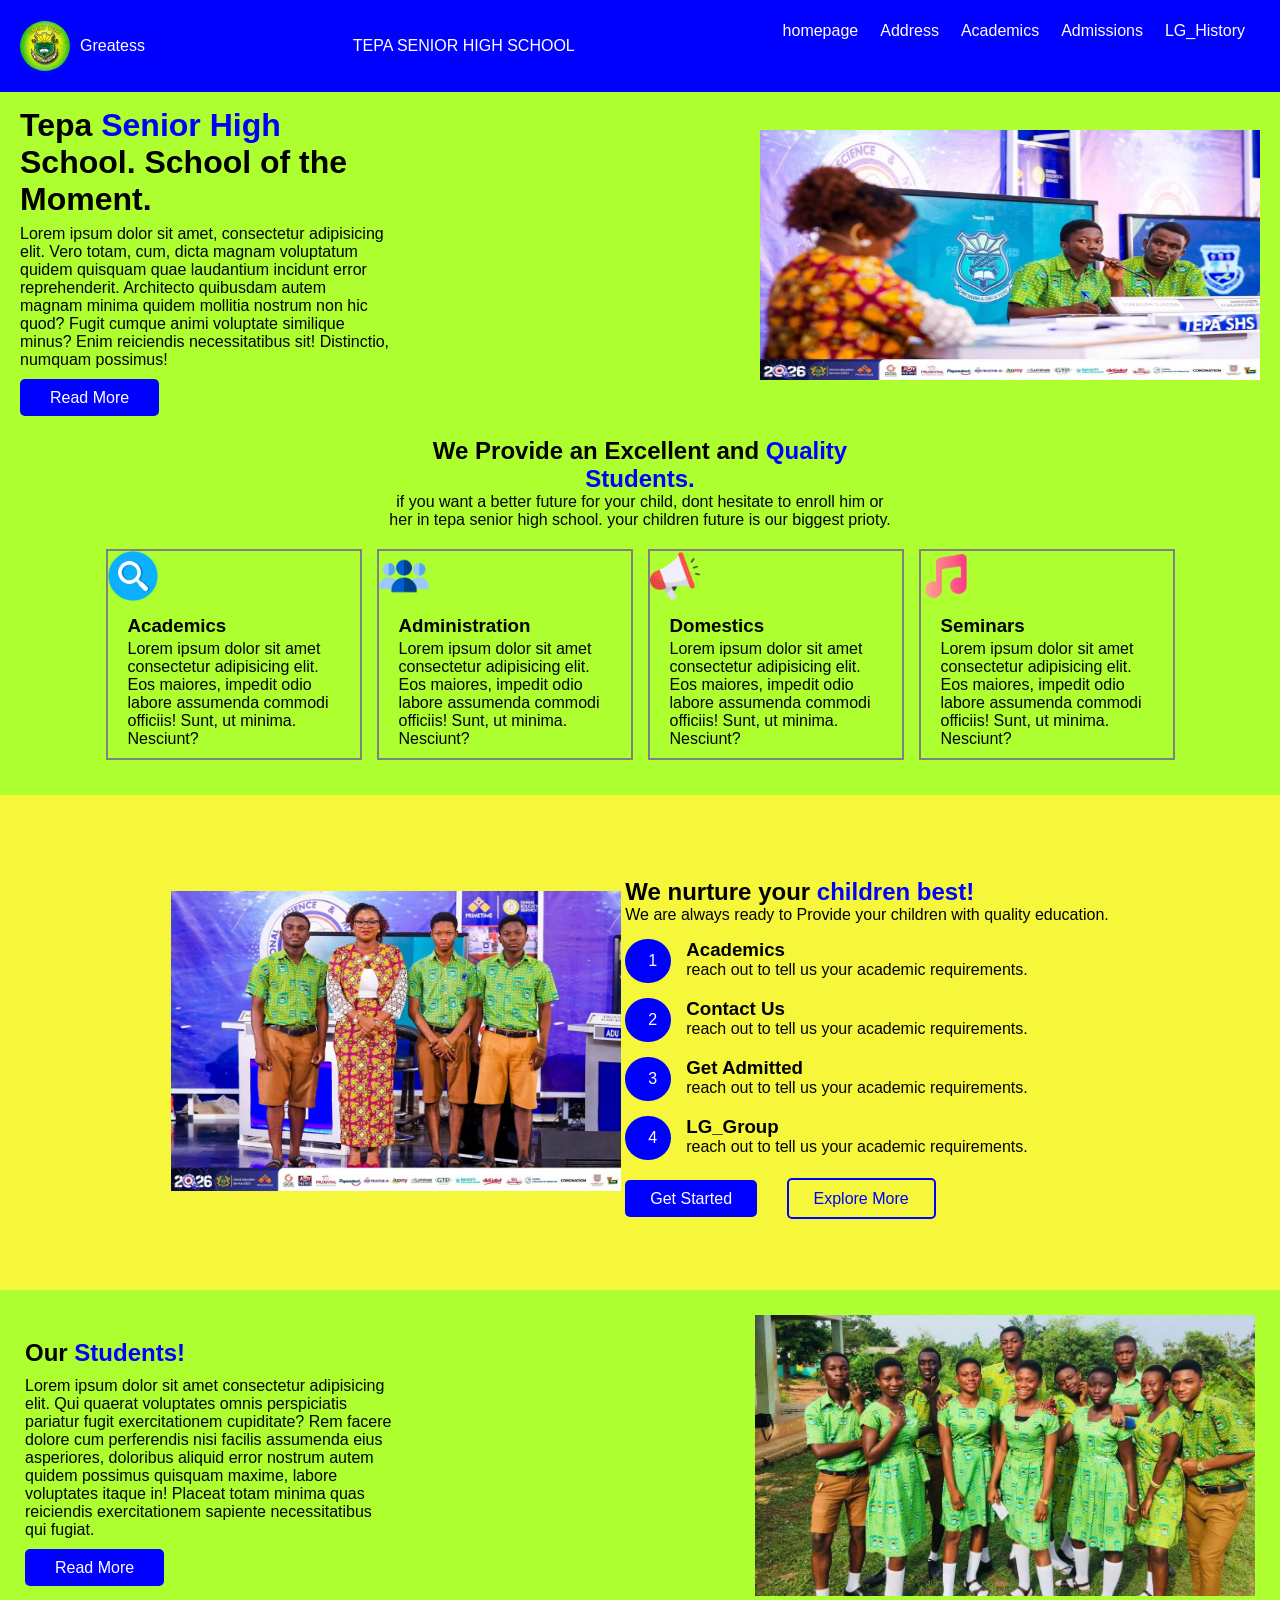
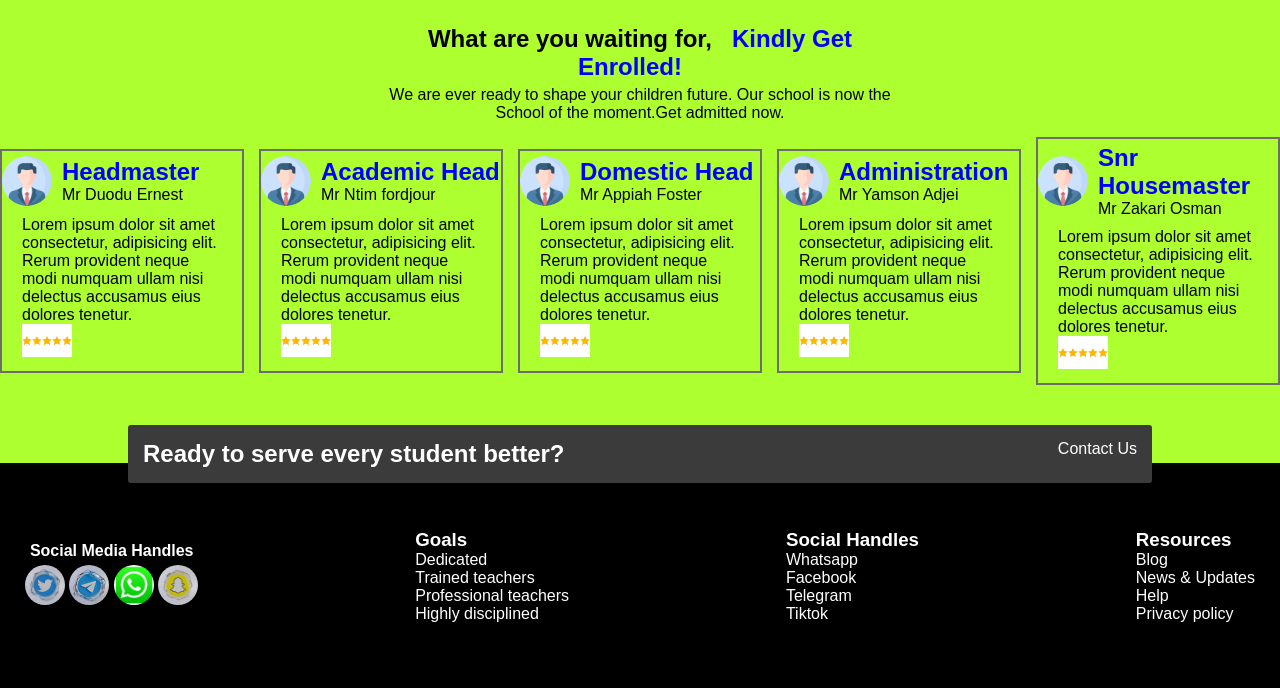
<file: index.html>
<!DOCTYPE html>
<html lang="en">
<head>
    <meta charset="UTF-8">
    <meta name="viewport" content="width=device-width, initial-scale=1.0">
    <title>Tepa Senior High School</title>
    <link rel="stylesheet" href="style.css">
    <link rel="favicon" href="images/tess.jpg">
</head>
<body class="over">
    <div class="nav">
        <div class="first">
            <img src="images/currentlogo.jpg" alt="">
            <p>Greatess</p>
        </div>

        <div class="second">
            <P>TEPA SENIOR HIGH SCHOOL</P>
        </div>

        <div class="third">
        <ul>
            <li><a href="homepage.html">homepage</a></li>
            <li><a href="alumini.html">Address</a></li>
            <li><a href="Academics.html">Academics</a></li>
            <li><a href="">Admissions</a></li>
            <li><a href="">LG_History</a></li>

        </ul>
        </div>
    </div>

    <header>
        <div  class="desc">
            <h1>Tepa <span class="snr">Senior High</span> School. School of the Moment.</h1>
            <p>Lorem ipsum dolor sit amet, consectetur adipisicing elit. Vero totam, cum, dicta magnam voluptatum quidem quisquam quae laudantium incidunt error reprehenderit. Architecto quibusdam autem magnam minima quidem mollitia nostrum non hic quod? Fugit cumque animi voluptate similique minus? Enim reiciendis necessitatibus sit! Distinctio, numquam possimus!</p>
            <a href="">Read More</a>
        </div>
        <div class="photo">
            <img src="images/NSMquiz.jpg" alt="">
        </div>
        

    </header>
    <div class="better">
        <h2>We Provide an Excellent and <span class="change">Quality Students.</span></h2>
        <p>if you want a better future for your child, 
            dont hesitate to enroll him or her in tepa senior high school.
        your children future is our biggest prioty.</p>
    </div>
<!-- this is the third part of the website -->
 <section class="cards">
    <div class="one">
        <div class="pic">
            <img src="images/search.png" alt="">
        </div>
        <div class="feed">
            <h3>Academics</h3>
            <p>Lorem ipsum dolor sit amet consectetur adipisicing elit. Eos maiores, impedit odio labore assumenda commodi officiis! Sunt, ut minima. Nesciunt?</p>
        </div>
    </div>

     <div class="one">
        <div class="pic">
            <img src="images/group.png" alt="">
        </div>
        <div class="feed">
            <h3>Administration</h3>
            <p>Lorem ipsum dolor sit amet consectetur adipisicing elit. Eos maiores, impedit odio labore assumenda commodi officiis! Sunt, ut minima. Nesciunt?</p>
        </div>
    </div>

     <div class="one">
        <div class="pic">
            <img src="images/megaphone.png" alt="">
        </div>
        <div class="feed">
            <h3>Domestics</h3>
            <p>Lorem ipsum dolor sit amet consectetur adipisicing elit. Eos maiores, impedit odio labore assumenda commodi officiis! Sunt, ut minima. Nesciunt?</p>
        </div>
    </div>

     <div class="one">
        <div class="pic">
            <img src="images/music.png" alt="">
        </div>
        <div class="feed">
            <h3>Seminars</h3>
            <p>Lorem ipsum dolor sit amet consectetur adipisicing elit. Eos maiores, impedit odio labore assumenda commodi officiis! Sunt, ut minima. Nesciunt?</p>
        </div>
    </div>
 </section>

 <!-- this is the second part of the website -->
 <section class="edition">
  
<div class="nsm">
    <img src="images/endNSMquiz.jpg" alt="">
</div>
<div class="plain">
    <h2>We nurture your <span class="chil">children best!</span></h2>
    <p>We are always ready to Provide your children with quality education.</p>
    <div class="seperate">
    <p class="num">1</p><div><h3>Academics</h3>
    <p>reach out to tell us your academic requirements.</p>
    </div>
    </div>

      <div class="seperate">
    <p class="num">2</p><div><h3>Contact Us</h3>
    <p>reach out to tell us your academic requirements.</p>
    </div>
    </div>

      <div class="seperate">
    <p class="num">3</p><div><h3>Get Admitted</h3>
    <p>reach out to tell us your academic requirements.</p>
    </div>
    </div>

      <div class="seperate">
    <p class="num">4</p><div><h3>LG_Group</h3>
    <p>reach out to tell us your academic requirements.</p>
    </div>
    </div>
<div class="anchor">
    <a href="" class="gs">Get Started</a>
    <a href="" class="rm">Explore More</a>
    </div>
 </section>

 <section class="new">
    <div class="our">
        <h1>Our <span class="skuul">Students!</span></h1>
        <p>Lorem ipsum dolor sit amet consectetur adipisicing elit. Qui quaerat voluptates omnis perspiciatis pariatur fugit exercitationem cupiditate? Rem facere dolore cum perferendis nisi facilis assumenda eius asperiores, doloribus aliquid error nostrum autem quidem possimus quisquam maxime, labore voluptates itaque in! Placeat totam minima quas reiciendis exercitationem sapiente necessitatibus qui fugiat.</p>
        <a href="">Read More</a>
    </div>
    <div class="picture">
        <img src="images/group.jpg" alt="">
    </div>
 </section>

 <div class="enroll">
    <h2>What are you waiting for,<span class="sharp">Kindly Get Enrolled!</span></h2>
    <p>We are ever ready to shape your children future.
        Our school is now the School of the moment.Get admitted now.
    </p>
 </div>


 <section class="admin">
    <div class="folo">
     <div class="profile">
        <img src="images/profile.png" alt="">

        <div>
         <h2><span class="duo">Headmaster</span></h2>
        <p>Mr Duodu Ernest</p>
    </div>
    </div>
    
    <div class="sharp">
    <p>Lorem ipsum dolor sit amet consectetur, adipisicing elit. Rerum provident neque modi numquam ullam nisi delectus accusamus eius dolores tenetur.</p>
    <img src="images/fivestars.jpg" alt="">
    </div>
    </div>

      <div class="folo">
     <div class="profile">
        <img src="images/profile.png" alt="">

        <div>
         <h2><span class="duo">Academic Head </span></h2>
        <p>Mr Ntim fordjour</p>
    </div>
    </div>
    
    <div class="sharp">
    <p>Lorem ipsum dolor sit amet consectetur, adipisicing elit. Rerum provident neque modi numquam ullam nisi delectus accusamus eius dolores tenetur.</p>
    <img src="images/fivestars.jpg" alt="">
    </div>
    </div>

      <div class="folo">
     <div class="profile">
        <img src="images/profile.png" alt="">

        <div>
         <h2><span class="duo">Domestic Head</span></h2>
        <p>Mr Appiah Foster</p>
    </div>
    </div>
    
    <div class="sharp">
    <p>Lorem ipsum dolor sit amet consectetur, adipisicing elit. Rerum provident neque modi numquam ullam nisi delectus accusamus eius dolores tenetur.</p>
    <img src="images/fivestars.jpg" alt="">
    </div>
    </div>

      <div class="folo">
     <div class="profile">
        <img src="images/profile.png" alt="">

        <div>
         <h2><span class="duo">Administration</span></h2>
        <p>Mr Yamson Adjei</p>
    </div>
    </div>
    
    <div class="sharp">
    <p>Lorem ipsum dolor sit amet consectetur, adipisicing elit. Rerum provident neque modi numquam ullam nisi delectus accusamus eius dolores tenetur.</p>
    <img src="images/fivestars.jpg" alt="">
    </div>
    </div>

      <div class="folo">
     <div class="profile">
        <img src="images/profile.png" alt="">

        <div>
         <h2><span class="duo">Snr Housemaster</span></h2>
        <p>Mr Zakari Osman</p>
    </div>
    </div>
    
    <div class="sharp">
    <p>Lorem ipsum dolor sit amet consectetur, adipisicing elit. Rerum provident neque modi numquam ullam nisi delectus accusamus eius dolores tenetur.</p>
    <img src="images/fivestars.jpg" alt="">
    </div>
    </div>
    
 </section>
   

  <!-- this is the end of the website -->
     <div class="great">
        <div>
            <h2>Ready to serve every student better?</h2>
        </div>
        <div>
            <p>Contact Us</p>
        </div>
     </div>

     <footer>
        <div class="handles">
            <h4> Social Media Handles</h4>
            <img src="images/twitter.jpg" alt="">
            <img src="images/telegram.jpg" alt="">
            <img src="images/whatsapp.jpg" alt="">
            <img src="images/snapchat.jpg" alt="">
        </div>
        <div>
            <h3>Goals</h3>
            <p>Dedicated</p>
            <p>Trained teachers</p>
            <p>Professional teachers</p>
            <p>Highly disciplined</p>
        </div>
        <div>
            <h3>Social Handles</h3>
            <p>Whatsapp</p>
            <p>Facebook</p>
            <p>Telegram</p>
            <p>Tiktok</p>
        </div>
        <div>
            <h3>Resources</h3>
            <p>Blog</p>
            <p>News & Updates</p>
            <p>Help</p>
            <p>Privacy policy</p>
        </div>
     </footer>

   
</body>
</html>
</file>
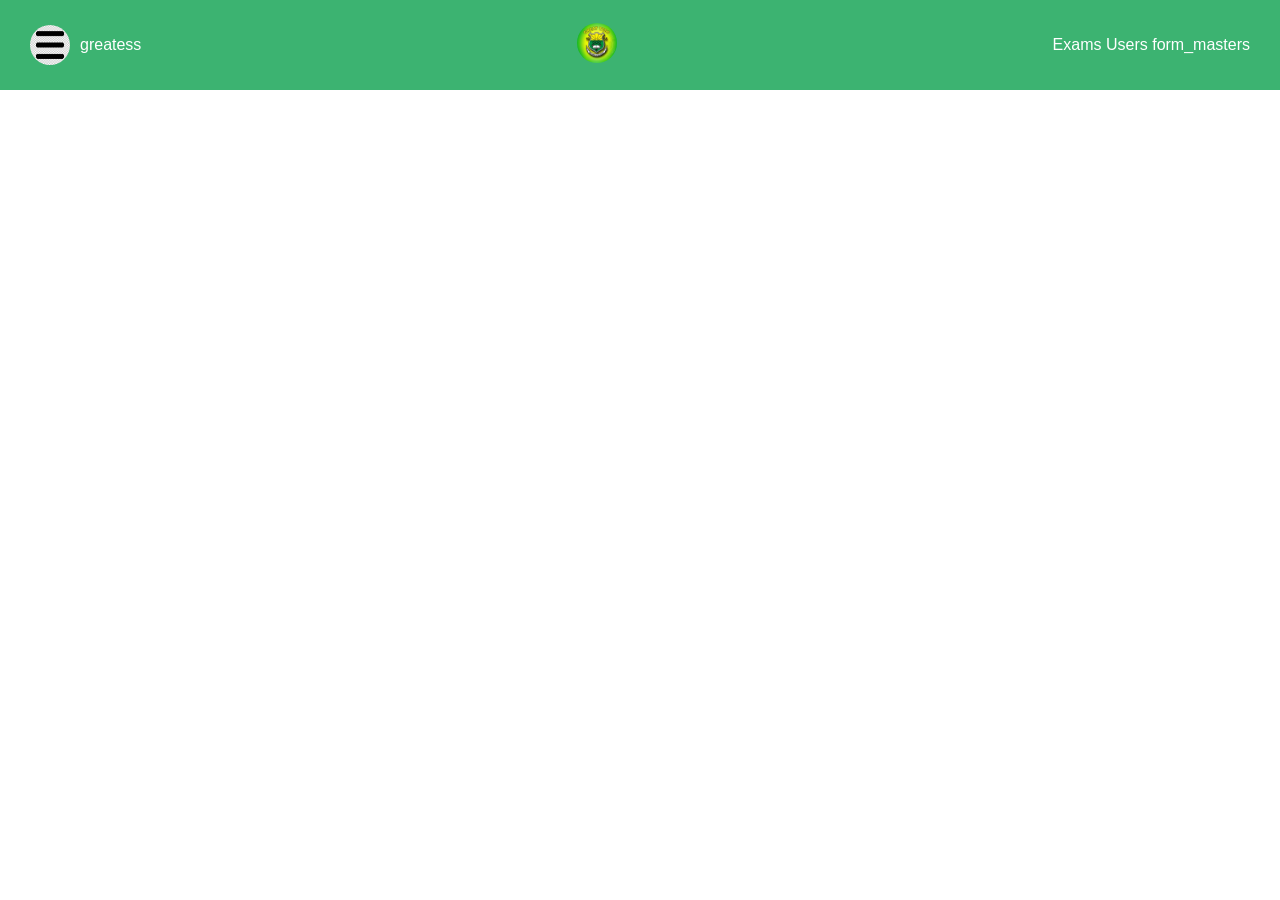
<file: Academics.html>
<!DOCTYPE html>
<html lang="en">
<head>
    <meta charset="UTF-8">
    <meta name="viewport" content="width=device-width, initial-scale=1.0">
    <title>Academics</title>
    <link rel="stylesheet" href="style.css">

</head>
<body>
    <nav class="academia">
        <div class="aca1">
            <img src="images/menuicon.jpg" alt="">
            <p>greatess</p>
        </div>

        <div class="aca2">
            <img src="images/currentlogo.jpg" alt="">
        </div>

        <div class="aca3">
            <a href="">Exams</a>
             <a href="">Users</a>
              <a href="">form_masters</a>
        </div>
    </nav>


</body>
</html>
</file>
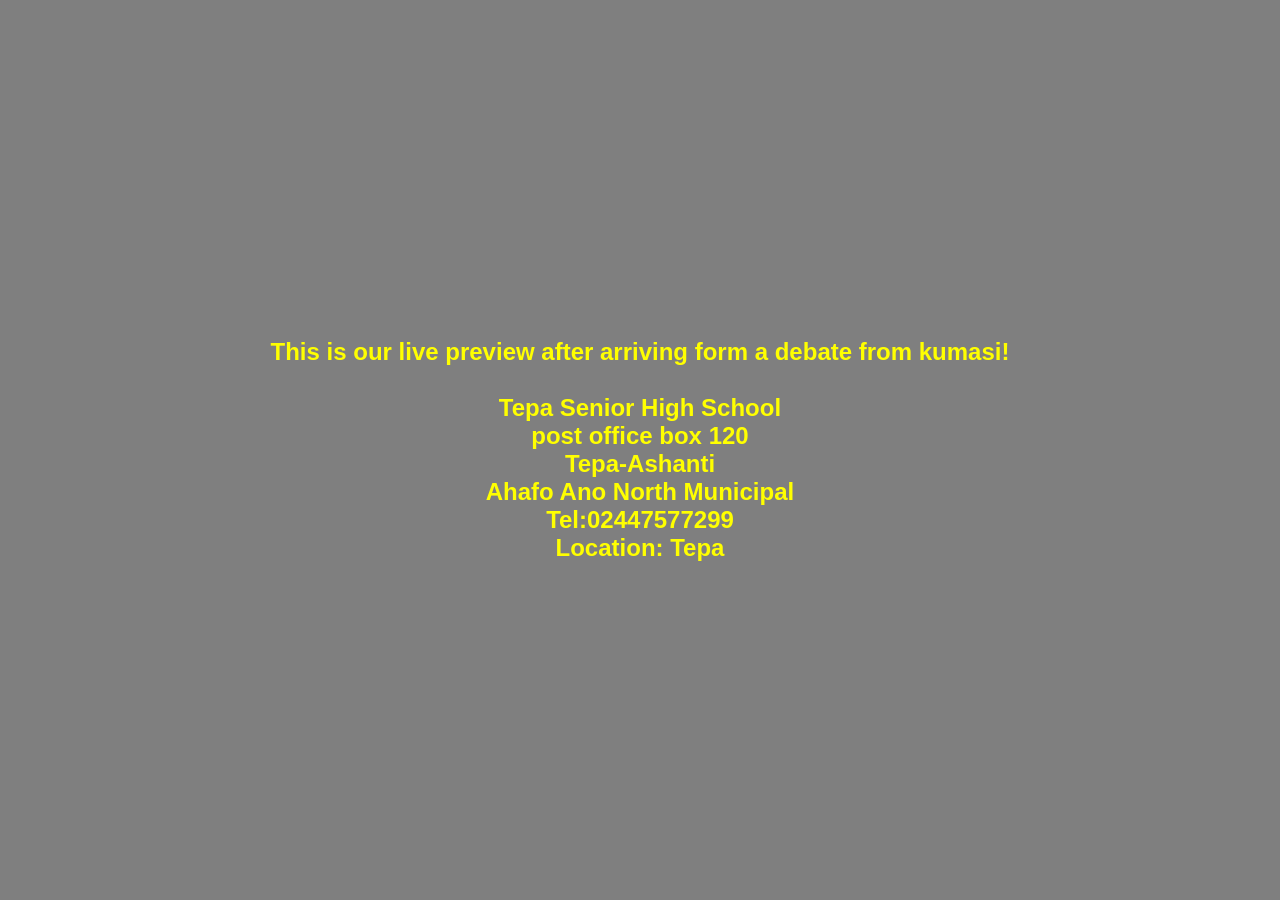
<file: alumini.html>
<!DOCTYPE html>
<html lang="en">
<head>
    <meta charset="UTF-8">
    <meta name="viewport" content="width=device-width, initial-scale=1.0">
    <title>Document</title>
    <link rel="stylesheet" href="style.css">
</head>
<body>
    <section class="preview">
        <video class="backvideo" autoplay muted loop playsinline>
            <source src="videos/studentsbus.mp4" >
        </video>

        <div class="shadow"></div>
        <h1 class="adres">This is our live preview after arriving form a debate from kumasi!
            <br>
            <br>
            Tepa Senior High School
            <br>
            post office box 120
            <br>
            Tepa-Ashanti
            <br>
            Ahafo Ano North Municipal
            <br>
            Tel:02447577299
            <br>
            Location: Tepa
        </h1>
        
    </section>



</body>
</html>
</file>
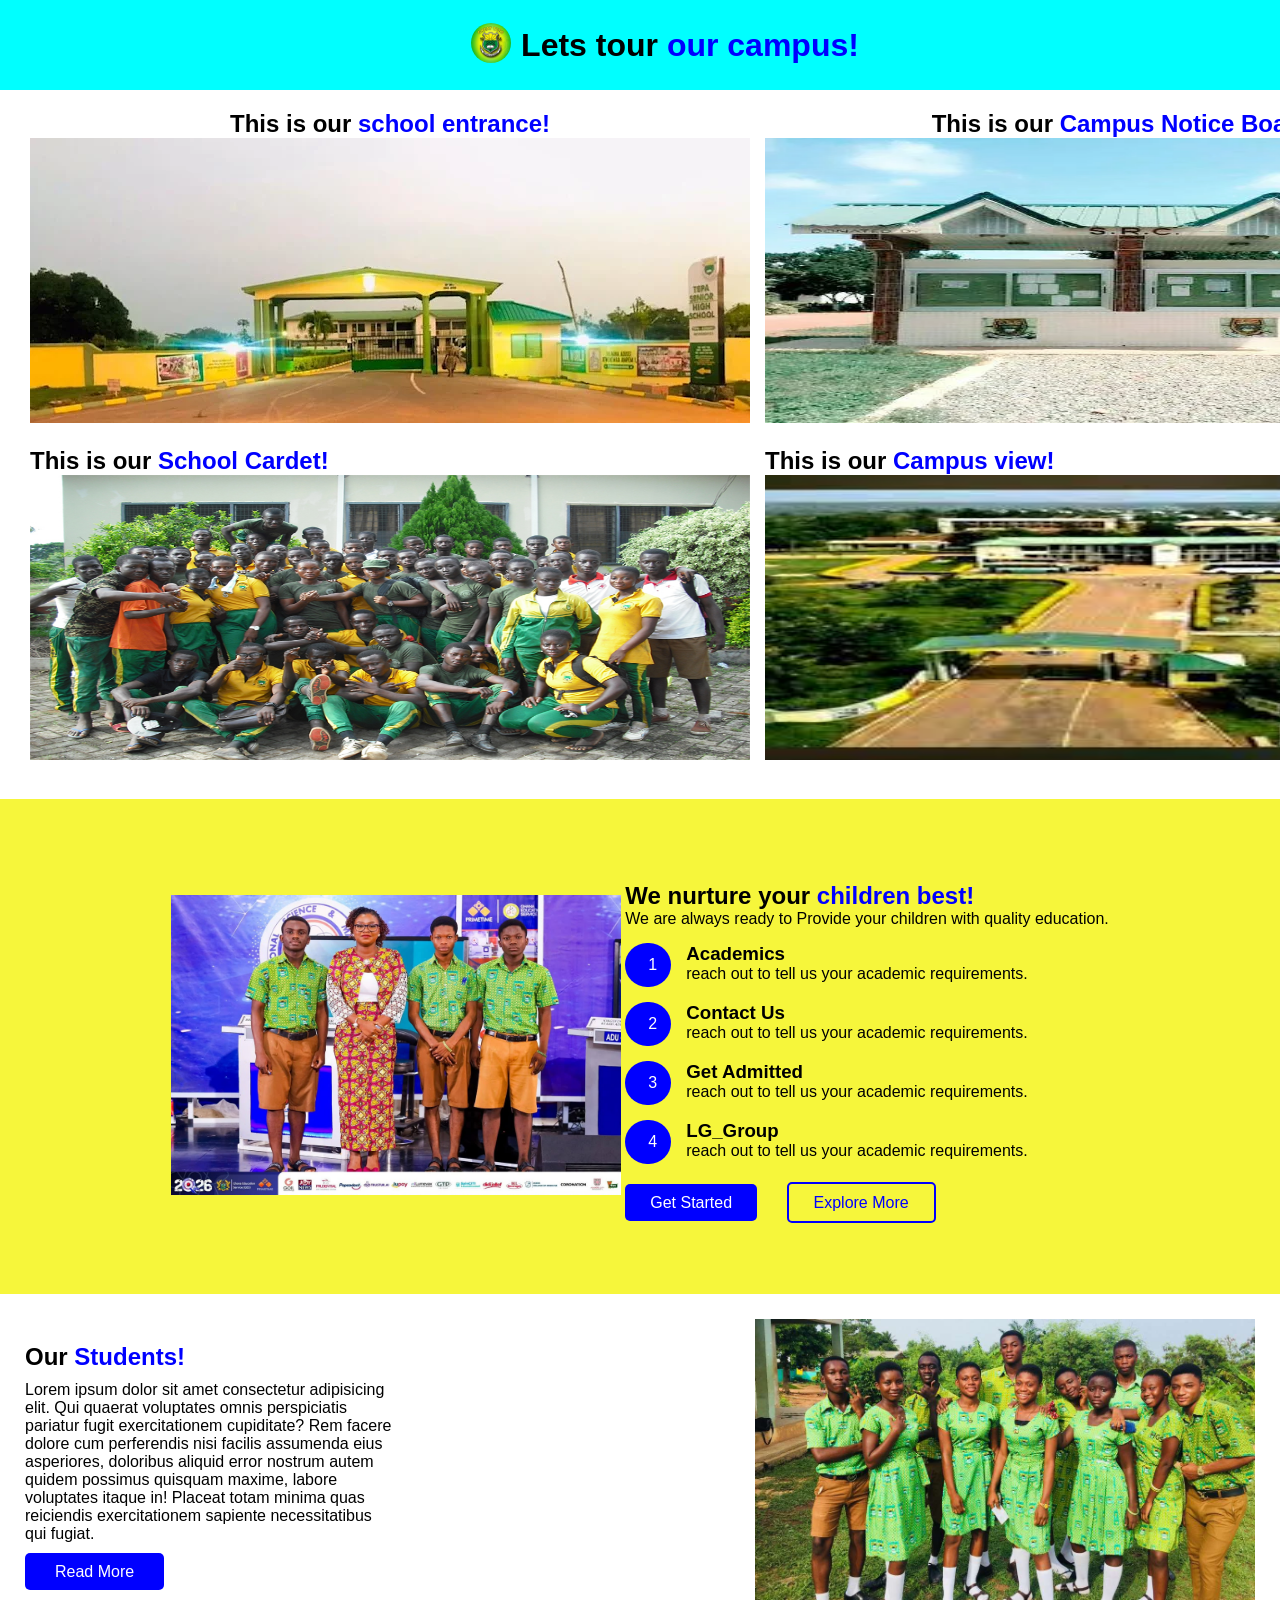
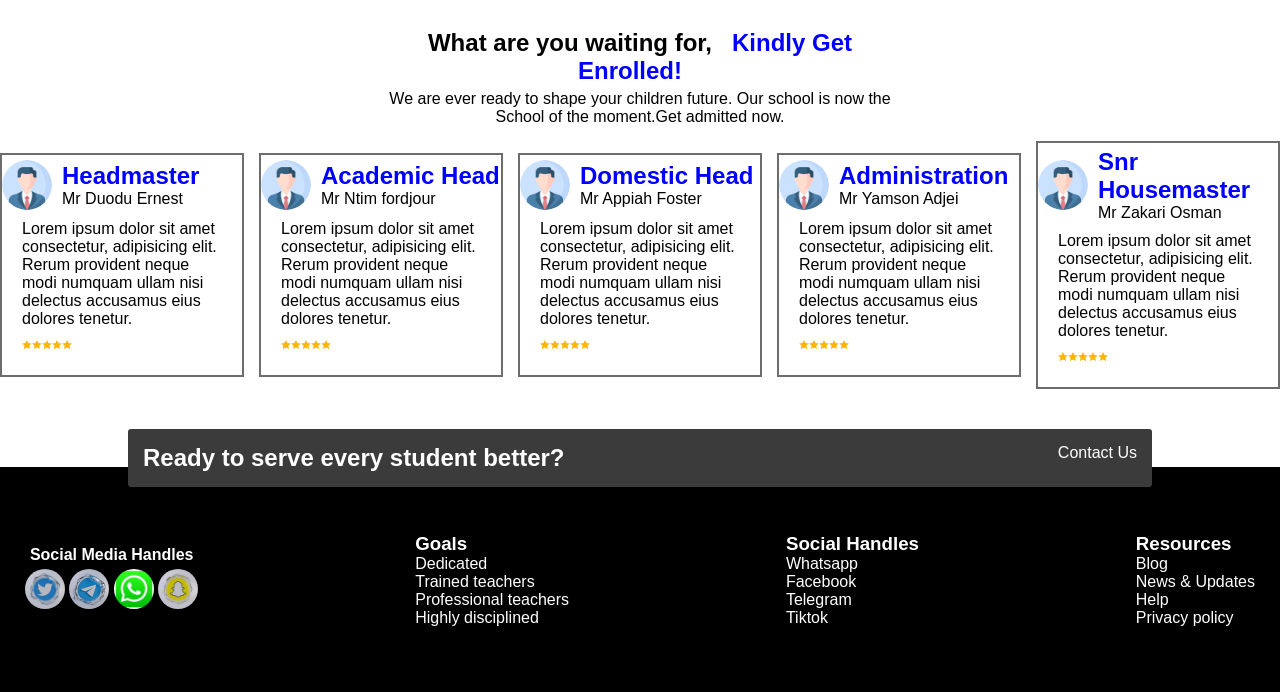
<file: homepage.html>
<!DOCTYPE html>
<html lang="en">
<head>
    <meta charset="UTF-8">
    <meta name="viewport" content="width=device-width, initial-scale=1.0">
    <title>homepage</title>
    <link rel="stylesheet" href="style.css">
</head>
<body>
    <header class="acada">
        <div class="back">
            <a href="index.html"><img src="images/back.jpg" alt=""></a>
        </div>
       
        <div>
        <img src="images/currentlogo.jpg" alt="">
        </div>
         <div>
        <h1>Lets tour <span class="campus">our campus!</span></h1>
        </div>
    </header>

    <section class="camp">
    <div class="view">
        <h2>This is our <span class="entrance">school entrance!</span></h2>
        <img src="images/entrance.webp" alt="">
    </div>

     <div class="notice">
        <h2>This is our <span class="entrance">Campus Notice Board!</span></h2>
        <img src="images/noticeboard.webp" alt="">
    </div>
    </section>

    <section class="cardet">
 <div class="notice">
        <h2>This is our <span class="entrance">School Cardet!</span></h2>
        <img src="images/cadet1.jpg" alt="">
    </div>
     <div class="notice">
        <h2>This is our <span class="entrance">Campus view!</span></h2>
        <img src="images/campus.jpeg" alt="">
    </div>


    </section>

    <section class="edition">
  
<div class="nsm">
    <img src="images/endNSMquiz.jpg" alt="">
</div>
<div class="plain">
    <h2>We nurture your <span class="chil">children best!</span></h2>
    <p>We are always ready to Provide your children with quality education.</p>
    <div class="seperate">
    <p class="num">1</p><div><h3>Academics</h3>
    <p>reach out to tell us your academic requirements.</p>
    </div>
    </div>

      <div class="seperate">
    <p class="num">2</p><div><h3>Contact Us</h3>
    <p>reach out to tell us your academic requirements.</p>
    </div>
    </div>

      <div class="seperate">
    <p class="num">3</p><div><h3>Get Admitted</h3>
    <p>reach out to tell us your academic requirements.</p>
    </div>
    </div>

      <div class="seperate">
    <p class="num">4</p><div><h3>LG_Group</h3>
    <p>reach out to tell us your academic requirements.</p>
    </div>
    </div>
<div class="anchor">
    <a href="" class="gs">Get Started</a>
    <a href="" class="rm">Explore More</a>
    </div>
 </section>

 <section class="new">
    <div class="our">
        <h1>Our <span class="skuul">Students!</span></h1>
        <p>Lorem ipsum dolor sit amet consectetur adipisicing elit. Qui quaerat voluptates omnis perspiciatis pariatur fugit exercitationem cupiditate? Rem facere dolore cum perferendis nisi facilis assumenda eius asperiores, doloribus aliquid error nostrum autem quidem possimus quisquam maxime, labore voluptates itaque in! Placeat totam minima quas reiciendis exercitationem sapiente necessitatibus qui fugiat.</p>
        <a href="">Read More</a>
    </div>
    <div class="picture">
        <img src="images/group.jpg" alt="">
    </div>
 </section>

 <div class="enroll">
    <h2>What are you waiting for,<span class="sharp">Kindly Get Enrolled!</span></h2>
    <p>We are ever ready to shape your children future.
        Our school is now the School of the moment.Get admitted now.
    </p>
 </div>


 <section class="admin">
    <div class="folo">
     <div class="profile">
        <img src="images/profile.png" alt="">

        <div>
         <h2><span class="duo">Headmaster</span></h2>
        <p>Mr Duodu Ernest</p>
    </div>
    </div>
    
    <div class="sharp">
    <p>Lorem ipsum dolor sit amet consectetur, adipisicing elit. Rerum provident neque modi numquam ullam nisi delectus accusamus eius dolores tenetur.</p>
    <img src="images/fivestars.jpg" alt="">
    </div>
    </div>

      <div class="folo">
     <div class="profile">
        <img src="images/profile.png" alt="">

        <div>
         <h2><span class="duo">Academic Head </span></h2>
        <p>Mr Ntim fordjour</p>
    </div>
    </div>
    
    <div class="sharp">
    <p>Lorem ipsum dolor sit amet consectetur, adipisicing elit. Rerum provident neque modi numquam ullam nisi delectus accusamus eius dolores tenetur.</p>
    <img src="images/fivestars.jpg" alt="">
    </div>
    </div>

      <div class="folo">
     <div class="profile">
        <img src="images/profile.png" alt="">

        <div>
         <h2><span class="duo">Domestic Head</span></h2>
        <p>Mr Appiah Foster</p>
    </div>
    </div>
    
    <div class="sharp">
    <p>Lorem ipsum dolor sit amet consectetur, adipisicing elit. Rerum provident neque modi numquam ullam nisi delectus accusamus eius dolores tenetur.</p>
    <img src="images/fivestars.jpg" alt="">
    </div>
    </div>

      <div class="folo">
     <div class="profile">
        <img src="images/profile.png" alt="">

        <div>
         <h2><span class="duo">Administration</span></h2>
        <p>Mr Yamson Adjei</p>
    </div>
    </div>
    
    <div class="sharp">
    <p>Lorem ipsum dolor sit amet consectetur, adipisicing elit. Rerum provident neque modi numquam ullam nisi delectus accusamus eius dolores tenetur.</p>
    <img src="images/fivestars.jpg" alt="">
    </div>
    </div>

      <div class="folo">
     <div class="profile">
        <img src="images/profile.png" alt="">

        <div>
         <h2><span class="duo">Snr Housemaster</span></h2>
        <p>Mr Zakari Osman</p>
    </div>
    </div>
    
    <div class="sharp">
    <p>Lorem ipsum dolor sit amet consectetur, adipisicing elit. Rerum provident neque modi numquam ullam nisi delectus accusamus eius dolores tenetur.</p>
    <img src="images/fivestars.jpg" alt="">
    </div>
    </div>
    
 </section>
   

  <!-- this is the end of the website -->
     <div class="great">
        <div>
            <h2>Ready to serve every student better?</h2>
        </div>
        <div>
            <p>Contact Us</p>
        </div>
     </div>

     <footer>
        <div class="handles">
            <h4> Social Media Handles</h4>
            <img src="images/twitter.jpg" alt="">
            <img src="images/telegram.jpg" alt="">
            <img src="images/whatsapp.jpg" alt="">
            <img src="images/snapchat.jpg" alt="">
        </div>
        <div>
            <h3>Goals</h3>
            <p>Dedicated</p>
            <p>Trained teachers</p>
            <p>Professional teachers</p>
            <p>Highly disciplined</p>
        </div>
        <div>
            <h3>Social Handles</h3>
            <p>Whatsapp</p>
            <p>Facebook</p>
            <p>Telegram</p>
            <p>Tiktok</p>
        </div>
        <div>
            <h3>Resources</h3>
            <p>Blog</p>
            <p>News & Updates</p>
            <p>Help</p>
            <p>Privacy policy</p>
        </div>
     </footer>




</body>
</html>
</file>
<file: style.css>
*{
    padding: 0;
    margin: 0;
    box-sizing: border-box;
    font-family:sans-serif;
    
    
}


.nav ul{
    display: flex;
    justify-content: right;
    gap: 7px;
     height: 8dvh;
     width: 100%;
    
      
}
.nav ul li{
    display: flex;
    
   
}
.nav ul li a{
    margin-right: 15px;
    text-decoration: none; 
    color:white ;
    padding-top: 12px;

}

.nav ul li a:hover{
    color: rgb(232, 9, 9);
    transform: translateY(-3px);
    border-bottom: 5px solid white;
   

}
.first img{
    width: 50px;
    height: 50px;
    border-radius: 50px;

}
.nav{
    display: flex;
    justify-content: space-between;
    align-items: center;
    background-color: blue;
    color: white;
    padding: 10px 20px;
}
.first{
    display: flex;
    gap: 10px;
    align-items: center;

}
header{
    display: flex;
    justify-content: space-between;
    align-items: center;
    padding: 15px 20px;
   
   
    

}
.photo img{
    width: 500px;
    height: 250px;
    
}
.desc{
    width: 30%;
 
    
}
.snr{
    color: blue;
}
.photo{
    align-items: center;
}
.desc h1{
    font-weight: 800px;
    margin-bottom: 7px;
    
}
.desc a{
    text-decoration: none;
    padding: 10px 30px;
    background-color:blue;
    color: white;
    border-radius: 5px;
    
  
}
.desc p{
    margin-bottom: 20px;
}
.better{
    width: 40%;
    margin: 0 auto;
    text-align: center;
    margin-top: 15px;
}
.change{
    color:blue;
}
.pic img{
    width: 50px;
    height: 50px;

}
.one{
    width: 20%;
   border: 2px solid rgb(130, 129, 129);
   align-items: center;
   text-align: left;
  
}
.feed{
    padding: 10px 20px;
}
.feed h3{
    margin-bottom: 3px;
}
.cards{
    display: flex;
    gap: 15px;
    justify-content: center;
    margin-top: 20px;
}
.nsm img{
    width: 450px;
    height: 300px;
}
.edition{
    display: flex;
    justify-content: center;
    align-items: center;
    gap: 70px;
    margin-top: 35px;
    background-color:rgb(246, 246, 59);
    height: 55dvh;
}
.chil{
    color: blue;
}
.nsm{
    width: 30%;
}
.num{
    background-color:blue;
    color: white;
    border-radius: 50px;
    width: 30px;
    padding: 13px 23px;
}
.seperate{
    display: flex;
    margin-top: 15px;
    gap: 15px;

}
.anchor{
    text-decoration: none;
    gap: 70px;
    margin-top: 30px;
}
.gs{
    background-color: blue;
    color: white;
    padding: 10px 25px;
    border-radius: 5px;
    text-decoration: none; 
    margin-right: 25px;
}
.rm{
    border: 2px solid blue;
    color:blue;
    padding: 10px 25px;
    border-radius: 5px;
    text-decoration: none;
}
.our{
    width: 30%;
}
.new{
    display: flex;
    align-items: center;
    justify-content: space-between;
    padding: 25px 25px;
}
.picture img{
width: 500px;
}
.skuul{
    color: blue;
}
.our h1{
margin-bottom: 10px;
}
.our a{
    text-decoration: none;
    padding: 10px 30px;
    background-color: blue;
    color: white;
    border-radius: 5px;
    
}
.our p{
    margin-bottom: 20px;
}
.sharp{
    color: blue;
}
.enroll{
    width: 40%;
    margin: 0 auto;
   text-align: center;
}
.enroll h2{
    margin-bottom: 5px;
}
.profile img{
    width: 50px;
    height: 50px;
    border-radius: 50px;
}
.sharp img{
  width: 50px;
    
}
.folo{
    width: 20%;
    border: 2px solid rgb(110, 109, 109);
    
   
}

.academia{
    display: flex;
    align-items: center;
    justify-content: space-between;
    height: 10dvh;
    background-color: mediumseagreen;
    padding: 0px 30px;
    color: white;
}
.aca1{
    display: flex;
    align-items: center;
    gap: 10px;
}

.aca1 img{
    width: 40px;
    height: 40px;
    border-radius: 50px;

}
.aca2 img{
    width: 40px;
    height: 40px;
    border-radius: 50px;
}
.aca3 a{
    text-decoration: none;
    color: white;

}
.aca3{
    gap: 5px;
}

.profile{
    display: flex;
    gap: 10px;
    align-items: center;
    padding-top: 5px;
}
.duo{
    color: blue;
}
.sharp p{
color: black;

}
.sharp{
    padding: 10px 20px;
}
.admin{
    display: flex;
    gap: 15px;
    align-items: center;
    justify-content: center;
    margin-top: 15px;
}

.great{
    width: 80%;
    margin: 0 auto;
    color: white;
    background-color:rgb(60, 59, 59);
    display: flex;
    justify-content: space-between;
    margin-top: 20px;
    padding: 15px 15px;
    border-radius: 3px;
    position: relative;
    top: 20px;
}
.handles img{
width: 40px;
height: 40px;
border-radius: 50px;
}
footer{
    display: flex;
    justify-content: space-between;
    background-color:black;
    color: white;
    height: 25dvh;
    align-items: center;
    padding: 0px 25px;
}
.handles h4{
    margin-bottom: 5px;
}
.handles{
    text-align: center;
}
.over{
    background-color: greenyellow;
}
.acada{
height: 10dvh;
background-color:cyan;
justify-content: center;
 gap: 10px;
display: flex;
align-items: center;

}
.campus{
    color: blue;
   

}
.acada img{
    width: 40px;
    height: 40px;
    border-radius: 50px;
}
.entrance{
    color: blue;
}
.camp{
    display: flex;
    gap: 15px;
    align-items: center;
    margin-top: 20px;
    text-align: center;
    padding-left: 30px;
}
.notice img{
    height: 285px;
    width: 720px;
}
.back a img{
    position: relative;
    right: 520px;
}

.preview{
    position: relative;
    height: 100dvh;
    overflow: hidden;
    display:flex;
    align-items: center;
    justify-content: center;
    text-align: center;
    
}

.backvideo{
    position: absolute;
    top: 0;
    left: 0;
    width: 100%;
    height: 100dvh;
    z-index: 1;
}
.shadow{
    position: absolute;
    top: 0;
    left: 0;
    width: 100%;
    height: 100dvh;
    z-index: 2;
    background: rgb(0, 0,0,0.5);
}


.adres{
    z-index: 3;
    color:yellow;
}

.cardet{
    display: flex;
    gap: 15px;
    margin-top: 20px;
    padding-left: 30px;
}
@media(max-width:700px){
    .nav{
    position: absolute;
    top: 0;
    right: 0;
    display:flex;
    justify-content: space-between;
    align-items: center;
    background-color:orangered;
    color: white;
    padding: 10px 20px;
}
}

@media(max-width:360px){
     .nav{
    position: absolute;
    top: 0;
    right: 0;
    display:flex;
    justify-content: space-between;
    align-items: center;
    background-color:maroon;
    color: white;
    padding: 10px 20px;
}
}
</file>
